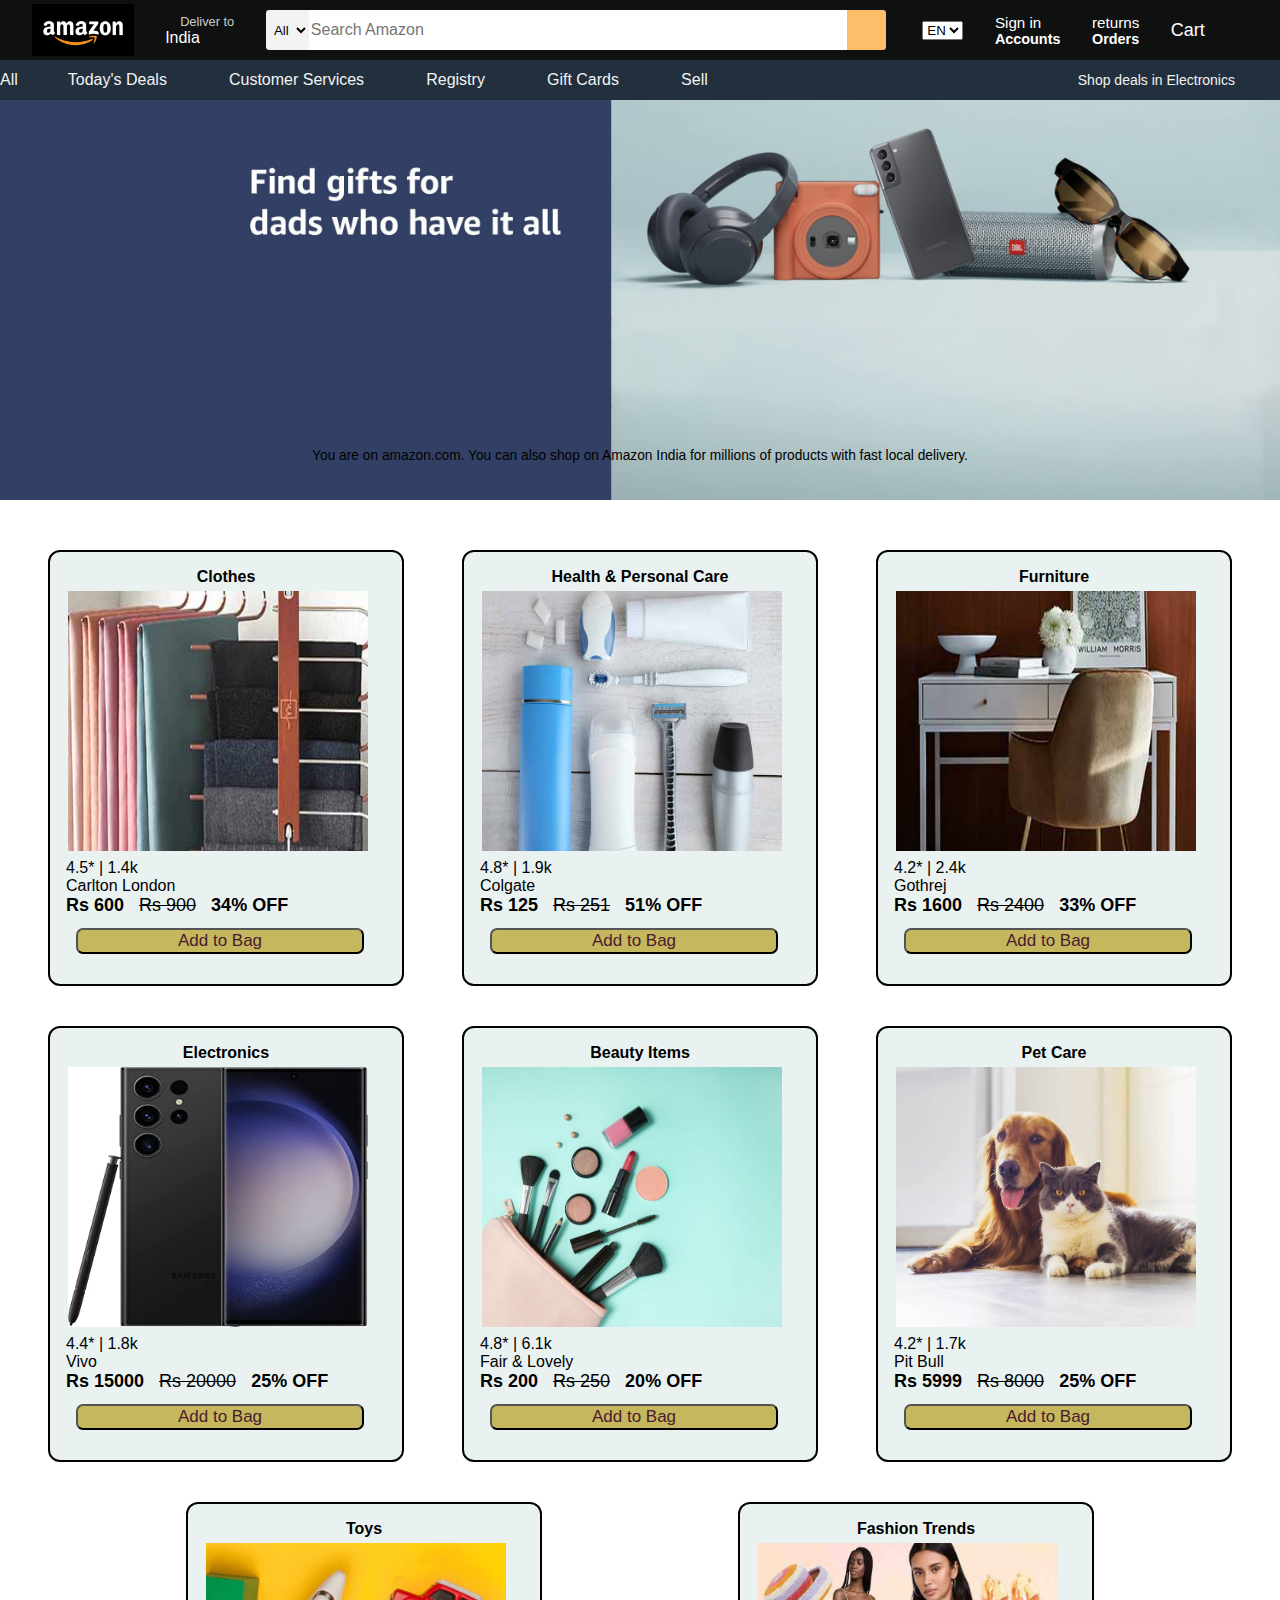
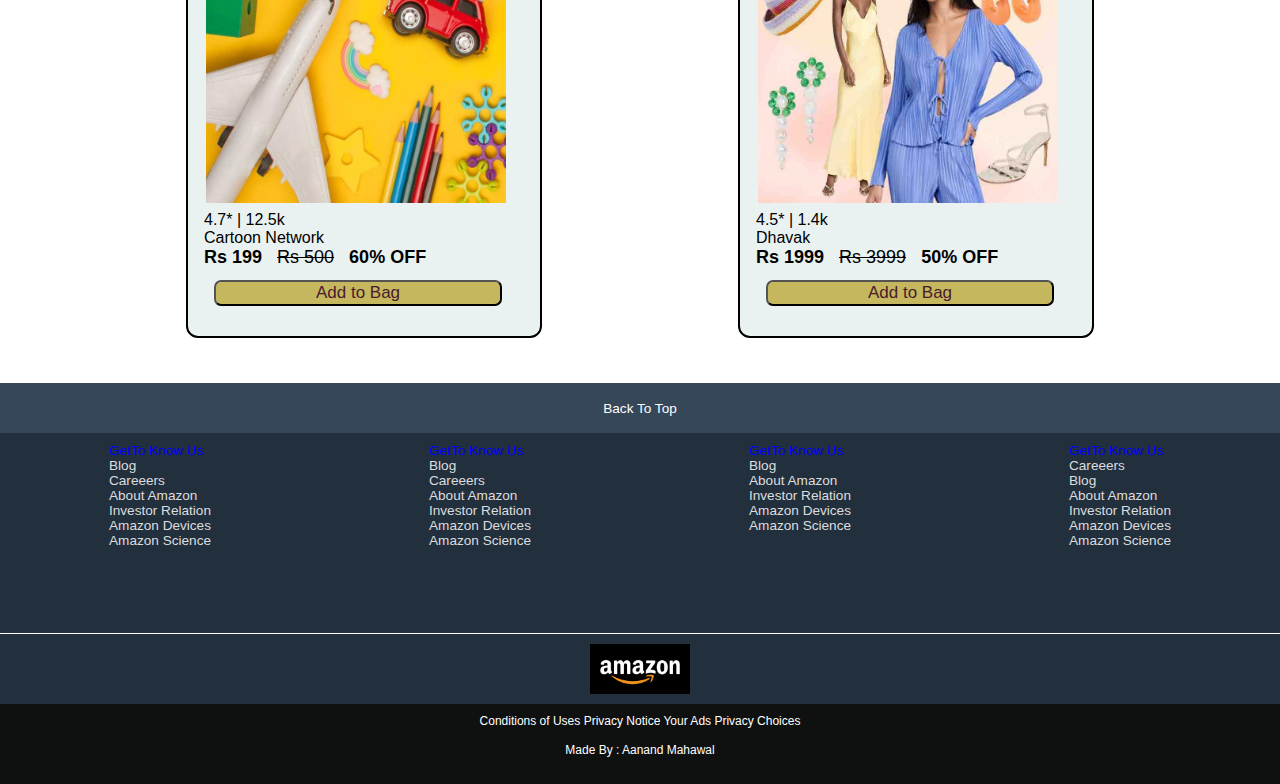
<file: index.html>
<!DOCTYPE html>
<html lang="en">
  <head>
    <meta charset="UTF-8" />
    <meta name="viewport" content="width=device-width, initial-scale=1.0" />
    <title>PROJECT- AMAZON_CLONE</title>
    <link
      rel="stylesheet"
      href="https://cdnjs.cloudflare.com/ajax/libs/font-awesome/6.1.1/css/all.min.css"
      integrity="sha512-KfkfwYDsLkIlwQp6LFnl8zNdLGxu9YAA1QvwINks4PhcElQSvqcyVLLD9aMhXd13uQjoXtEKNosOWaZqXgel0g=="
      crossorigin="anonymous"
      referrerpolicy="no-referrer"
    />
    <link rel="stylesheet" href="proj.css" />
  </head>

  <body>
    <header>
      <div class="navbar">
        <div class="logo"></div>
        <div class="loc">
          <p id="dt">Deliver to</p>
          <div class="icon">
            <i class="fa-solid fa-location-dot"></i>

            <p id="ind">India</p>
          </div>
        </div>
        <div class="navsearch">
          <select class="searchselect">
            <option>All</option>
          </select>
          <input placeholder="Search Amazon" class="searchinput" />
          <div class="searchicon">
            <i class="fa-sharp fa-solid fa-magnifying-glass"></i>
          </div>
        </div>
        <div class="lang">
          <i class="fa-sharp fa-solid fa-flag-usa"></i>
          <select class="slct">
            <option>EN</option>
          </select>
        </div>
        <div class="txt">
          <p class="sign">Sign in</p>
          <p class="account">Accounts</p>
        </div>

        <div class="return">
          <p class="rtn">returns</p>
          <p class="odr">Orders</p>
        </div>
        <a class="cart" href="bag.html">
          Cart
        </a>
        <span class="bag-item-count"></span>
     </div>
      <div class="panel">
        <div class="menu">
          <i class="fa-solid fa-bars"></i>
          <p>All</p>
        </div>
        <div class="option">
          <p>Today's Deals</p>
          <p>Customer Services</p>
          <p>Registry</p>
          <p>Gift Cards</p>
          <p>Sell</p>
        </div>
        <div class="shop">Shop deals in Electronics</div>
      </div>
    </header>
    <div class="herosection">
      <p class="heromsg">
        You are on amazon.com. You can also shop on Amazon India for millions of
        products with fast local delivery.
      </p>
    </div>

    <div class="items-container"></div>
    <footer>
      <div class="panel1">Back To Top</div>
      <div class="panel2">
        <div class="about">
          <p>GetTo Know Us</p>
          <a>Blog</a>
          <a>Careeers</a>
          <a>About Amazon</a>
          <a>Investor Relation</a>
          <a>Amazon Devices</a>
          <a>Amazon Science</a>
        </div>

        <div class="about">
          <p>GetTo Know Us</p>
          <a>Blog</a>
          <a>Careeers</a>
          <a>About Amazon</a>
          <a>Investor Relation</a>
          <a>Amazon Devices</a>
          <a>Amazon Science</a>
        </div>
        <div class="about">
          <p>GetTo Know Us</p>
          <a>Blog</a>
          <a>About Amazon</a>
          <a>Investor Relation</a>
          <a>Amazon Devices</a>
          <a>Amazon Science</a>
        </div>
        <div class="about">
          <p>GetTo Know Us</p>
          <a>Careeers</a>
          <a>Blog</a>
          <a>About Amazon</a>
          <a>Investor Relation</a>
          <a>Amazon Devices</a>
          <a>Amazon Science</a>
        </div>
      </div>
      <div class="panel3">
        <div class="amzlogo"></div>
      </div>
      <div class="panel4">
        <div class="pages">
          <a>Conditions of Uses</a>
          <a>Privacy Notice</a>
          <a>Your Ads Privacy Choices</a>
        </div>
        <div class="copyright">Made By : Aanand Mahawal</div>
      </div>
    </footer>
    <script src="items.js"></script>
    <script src="index.js"></script>
    <script src="bag.js"></script>
  </body>
</html>
</file>
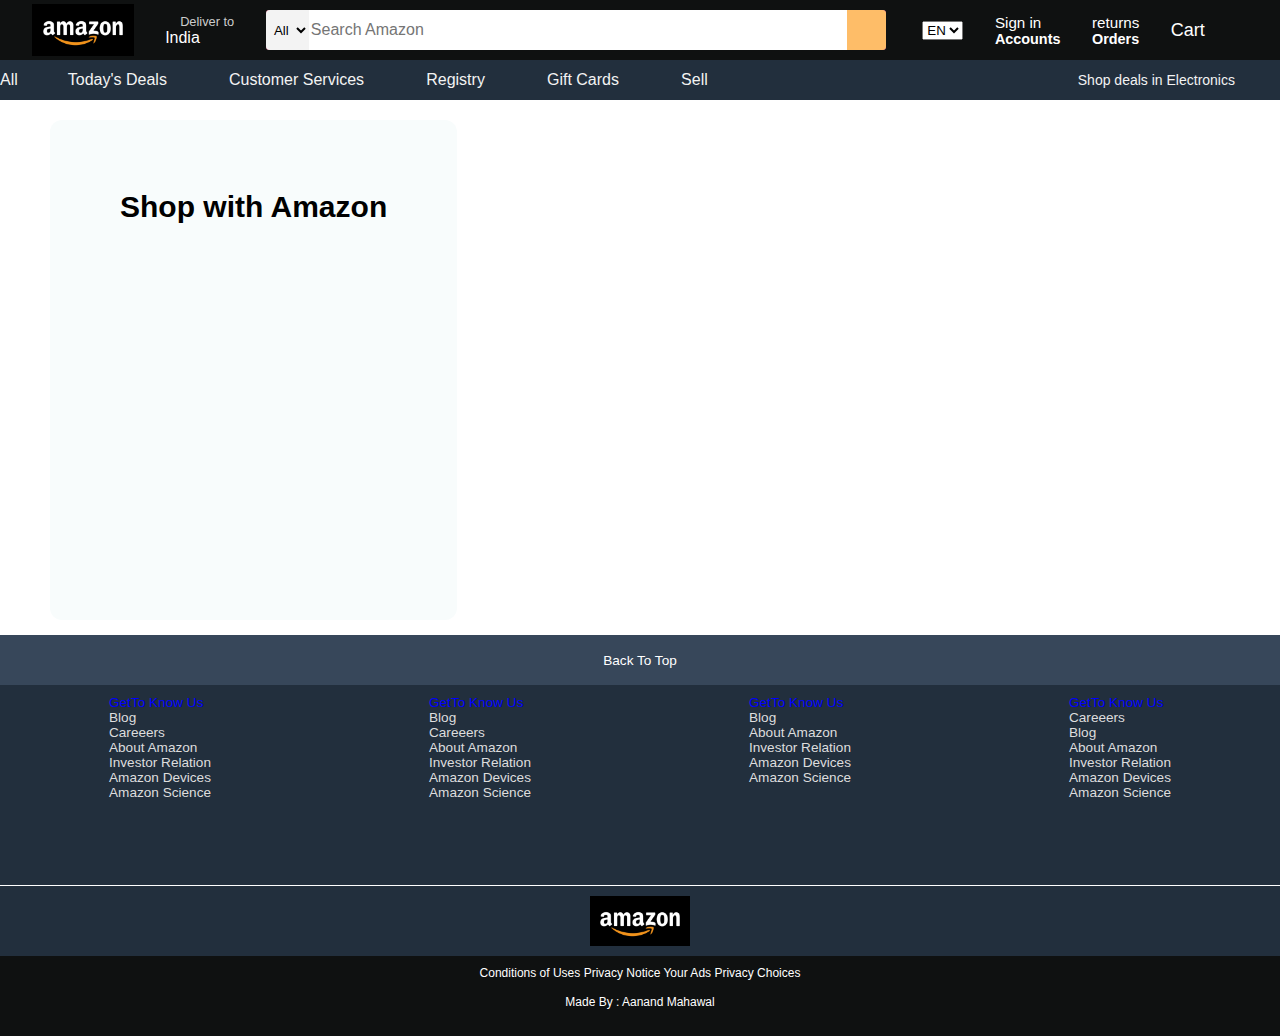
<file: bag.html>
<!DOCTYPE html>
<html lang="en">
  <head>
    <meta charset="UTF-8" />
    <meta name="viewport" content="width=device-width, initial-scale=1.0" />
    <title>PROJECT- AMAZON_CLONE</title>
    <link
      rel="stylesheet"
      href="https://cdnjs.cloudflare.com/ajax/libs/font-awesome/6.1.1/css/all.min.css"
      integrity="sha512-KfkfwYDsLkIlwQp6LFnl8zNdLGxu9YAA1QvwINks4PhcElQSvqcyVLLD9aMhXd13uQjoXtEKNosOWaZqXgel0g=="
      crossorigin="anonymous"
      referrerpolicy="no-referrer"
    />
    <link rel="stylesheet" href="proj.css" />
  </head>
  <body>
    <header>
      <div class="navbar">
        <a class="logo" href="index.html"></a>
        <div class="loc">
          <p id="dt">Deliver to</p>
          <div class="icon">
            <i class="fa-solid fa-location-dot"></i>

            <p id="ind">India</p>
          </div>
        </div>
        <div class="navsearch">
          <select class="searchselect">
            <option>All</option>
          </select>
          <input placeholder="Search Amazon" class="searchinput" />
          <div class="searchicon">
            <i class="fa-sharp fa-solid fa-magnifying-glass"></i>
          </div>
        </div>
        <div class="lang">
          <i class="fa-sharp fa-solid fa-flag-usa"></i>
          <select class="slct">
            <option>EN</option>
          </select>
        </div>
        <div class="txt">
          <p class="sign">Sign in</p>
          <p class="account">Accounts</p>
        </div>

        <div class="return">
          <p class="rtn">returns</p>
          <p class="odr">Orders</p>
        </div>
        <p class="cart">Cart</p>
        <span class="bag-item-count"></span>
      </div>
      <div class="panel">
        <div class="menu">
          <i class="fa-solid fa-bars"></i>
          <p>All</p>
        </div>
        <div class="option">
          <p>Today's Deals</p>
          <p>Customer Services</p>
          <p>Registry</p>
          <p>Gift Cards</p>
          <p>Sell</p>
        </div>
        <div class="shop">Shop deals in Electronics</div>
      </div>
    </header>
    <main>
      <div class="item-cal">
        <div class="bag-items-container">
    
        </div>
        <div class="cal">
          
        </div>
      </div>
    </main>
    <footer>
      <div class="panel1">Back To Top</div>
      <div class="panel2">
        <div class="about">
          <p>GetTo Know Us</p>
          <a>Blog</a>
          <a>Careeers</a>
          <a>About Amazon</a>
          <a>Investor Relation</a>
          <a>Amazon Devices</a>
          <a>Amazon Science</a>
        </div>

        <div class="about">
          <p>GetTo Know Us</p>
          <a>Blog</a>
          <a>Careeers</a>
          <a>About Amazon</a>
          <a>Investor Relation</a>
          <a>Amazon Devices</a>
          <a>Amazon Science</a>
        </div>
        <div class="about">
          <p>GetTo Know Us</p>
          <a>Blog</a>
          <a>About Amazon</a>
          <a>Investor Relation</a>
          <a>Amazon Devices</a>
          <a>Amazon Science</a>
        </div>
        <div class="about">
          <p>GetTo Know Us</p>
          <a>Careeers</a>
          <a>Blog</a>
          <a>About Amazon</a>
          <a>Investor Relation</a>
          <a>Amazon Devices</a>
          <a>Amazon Science</a>
        </div>
      </div>
      <div class="panel3">
        <div class="amzlogo"></div>
      </div>
      <div class="panel4">
        <div class="pages">
          <a>Conditions of Uses</a>
          <a>Privacy Notice</a>
          <a>Your Ads Privacy Choices</a>
        </div>
        <div class="copyright">Made By : Aanand Mahawal</div>
      </div>
    </footer>
    <script src="items.js"></script>
    <script src="index.js"></script>
    <script src="bag.js"></script>
  </body>
</html>
</file>
<file: proj.css>
* {
    margin: 0px;
    font-family: Arial, Helvetica, sans-serif;
    border: border-box;
}

.navbar {
    height: 60px;
    background-color: #0f1111;
    color: white;
    display: flex;
    align-items: center;
    justify-content: space-evenly;
}

.logo {

    background-image: url("logo.jpeg");
    height: 50px;
    background-size: cover;
    width: 100px;
    border: 1px solid black;
}

#dt {
    font-size: 0.8rem;
    color: #cccccc;
    margin-left: 15px;
}

#ind {
    font: 0.5rem;
}

.logo:hover,
.loc:hover,
.txt:hover,
.return:hover {

    border: 1px solid white;
}

.icon {
    display: flex;
}

.navsearch {
    display: flex;
    justify-content: space-evenly;
    background-color: palevioletred;
    width: 620px;
    height: 40px;
    border-radius: 3px;


}

.navsearch:hover {
    border: 2px solid yellow;
}

.searchselect {
    background-color: #f3f3f3;
    width: 50px;
    text-align: center;
    border-top-left-radius: 4px;
    border-bottom-left-radius: 4px;
    border: none;
}

.searchinput {
    width: 100%;
    font-size: 1rem;
    border: none;
}

.searchicon {
    width: 45px;
    display: flex;
    justify-content: center;
    align-items: center;
    font-size: 1.2rem;
    background-color: #febd68;
    border-top-right-radius: 4px;
    border-bottom-right-radius: 4px;
    color: black;
}


.lang {
    display: flex;
    justify-content: center;
    align-items: center;
    color: antiquewhite;
}

.slct {
    margin-left: 5px;
}

.sign,
.rtn {
    font-size: 0.95rem;
}

.account,
.odr {
    font-size: 0.9rem;
    font-weight: 700;
}

.cart {
    font-size: 0.95rem;
}

#i {
    font-size: 1.5rem;
}
.cart{  
    color:white;
    font-size: 18px;
    text-decoration: none;
    cursor: pointer;
}
.cart:hover{
    color:blueviolet;
    text-decoration: underline;

}
.bag-item-count{
    background-color: #f16565;
    white-space: nowrap;
    text-align: center;
    line-height: 18px;
    padding: 0 6px;
    height: 18px;
    position: relative;
    border-radius: 50%;
    font-size: 14px;
    color: #fff;
    font-weight: 700;
    cursor: pointer;
right:32px;
    top:-6px;
}

.panel {
    height: 40px;
    display: flex;
    background-color: #222f3d;
    align-items: center;
    color: #f3f3f3;
}

.menu {
    display: flex;
    justify-content: left;
}

.option {
    padding-left: 50px;

    display: flex;
    width: 50%;
    justify-content: space-between;
}

.shop {
    padding-left: 370px;
    display: flex;
    justify-content: flex-end;
    font-size: 14px;
}

.herosection {
    height: 400px;
    background: url("heroimg.jpeg");
    background-size: cover;
    display: flex;
    justify-content: center;
    align-items: flex-end;

}

.heromsg {
    color: black;
    height: 40px;
    width: 80%;
    font-size: 0.86rem;
    display: flex;
    justify-content: center;
    align-items: center;
    margin-bottom: 25px;
}

#clk {
    color: #007185;
    text-decoration: none;
}

.items-container {
    display: flex;
    flex-wrap: wrap;
    margin-top:20px;
    padding:10px;
    justify-content: space-evenly;
}

.item-container {
    border: 2px solid black;
    height: 400px;
    width: 320px;
    background-color: white;
    margin: 20px;
     padding:1rem;
    border-radius:12px;
    background-color:#eaf2f1;

}
.current-price{
    font-weight:bold;
}
.original-price{
    text-decoration:line-through;
    margin-left:10px;
}
.discount{
     margin-left:10px;
    font-weight:bold;
}




.image {
    margin-top:5px;
    padding-left:.1rem;
    padding-bottom:.25rem;
    width:300px;
    height:260px;
    background-size: contain;
    background-repeat:no-repeat

}

.btn-add-bag{
    color: #007185;
    background-color:#b8a42ec2;
    width:90%;
    border-radius:7px;
    color:#491b2e;
    font-size:17px;
    margin-top:12px;
    margin-left:10px;
    cursor: pointer;
}

footer {
    margin-top: 15px;
}

.panel1 {
    background-color: #37475a;
    height: 50px;
    color: white;
    display: flex;
    justify-content: center;
    align-items: center;
    font-size: 0.85rem;

}

.panel2 {
    display: flex;
    justify-content: space-around;
    background-color: #222f3d;
    color: white;
    height: 200px;
}

.about {
    display: flex;
    flex-direction: column;
    font-size: 0.85rem;
    margin-top: 8px;
    color: #dddddd;
    margin-top: 10px;
}

.about p {
    color: blue;
}

.panel3 {
    border-top: 0.5px solid white;
    background-color: #222f3d;
    height: 70px;
    color: white;
    display: flex;
    justify-content: space-around;
    align-items: center;
}

.amzlogo {
    background-image: url("logo.jpeg");
    height: 50px;
    background-size: cover;
    width: 100px;
    border: 1px solid #222f3d;

}

.panel4 {
    background-color: #0f1111;
    color: white;
    height: 80px;
    text-align: center;
}

.pages {
    font-size: 0.75rem;
    padding: 10px;
}

.copyright {
    font-size: 0.75rem;
    padding: 5px;
}
.bag-item-container{
    width:620px;
    border:2px solid #565c48;
     border-radius:22px;
    display:flex;
    padding:5px;
    height:255px;
    margin:10px;
    margin-left:30px;
}
.bag-item-img{
    width:340px;
    height:97%; 
}

.item-right-part{
    font-size:18px;
    margin-left:20px;
    
}
.company{
    font-size:19px;
    font-weight:bold;
}
.remove{
    position:relative;
    bottom:18px;
    left:205px;
    font-size:26px;
    font-weight:bold;
    border:2px solid #5c5c36;
    width:35px;
    height:30px;
    padding-left:14px;
    background-color:#e0d4dd;
    border-radius:8px;
    
}
.item-name{
    position:relative;
    bottom:20px;
    font-size:20px;
    font-weight:bold;
    
}
.price{
    font-size:18px;
}
.return-period{
    margin-top:14px;
    font-size:16px;
}
.delivery-time{
    font-size:18px;
    font-weight:bold;
}
.delivery{
    margin-top:16px;
    font-size:18px;
}
.item-cal{
    display:flex;
}
.cal{  height:360px;
    margin-top:20px;
    margin-left:50px;
    font-size:20px;
     padding:70px;
     background-color:#f8fcfc;
     border-radius:12px;
     position:revert;
     
}

.total-mrp,.discount-on-mrp,.total-amt{
    font-size:24px;
    font-weight:550;
    margin-top:14px;
}
.value{
    margin-left:30px;
    font-weight:bold;
}

.place-order{
    margin-top:24px;
    width:90%;
    margin-left:4%;
    height:40px;
    font-size:24px;
    background-color:#d1a85d;
    border-radius:12px;
}
</file>
